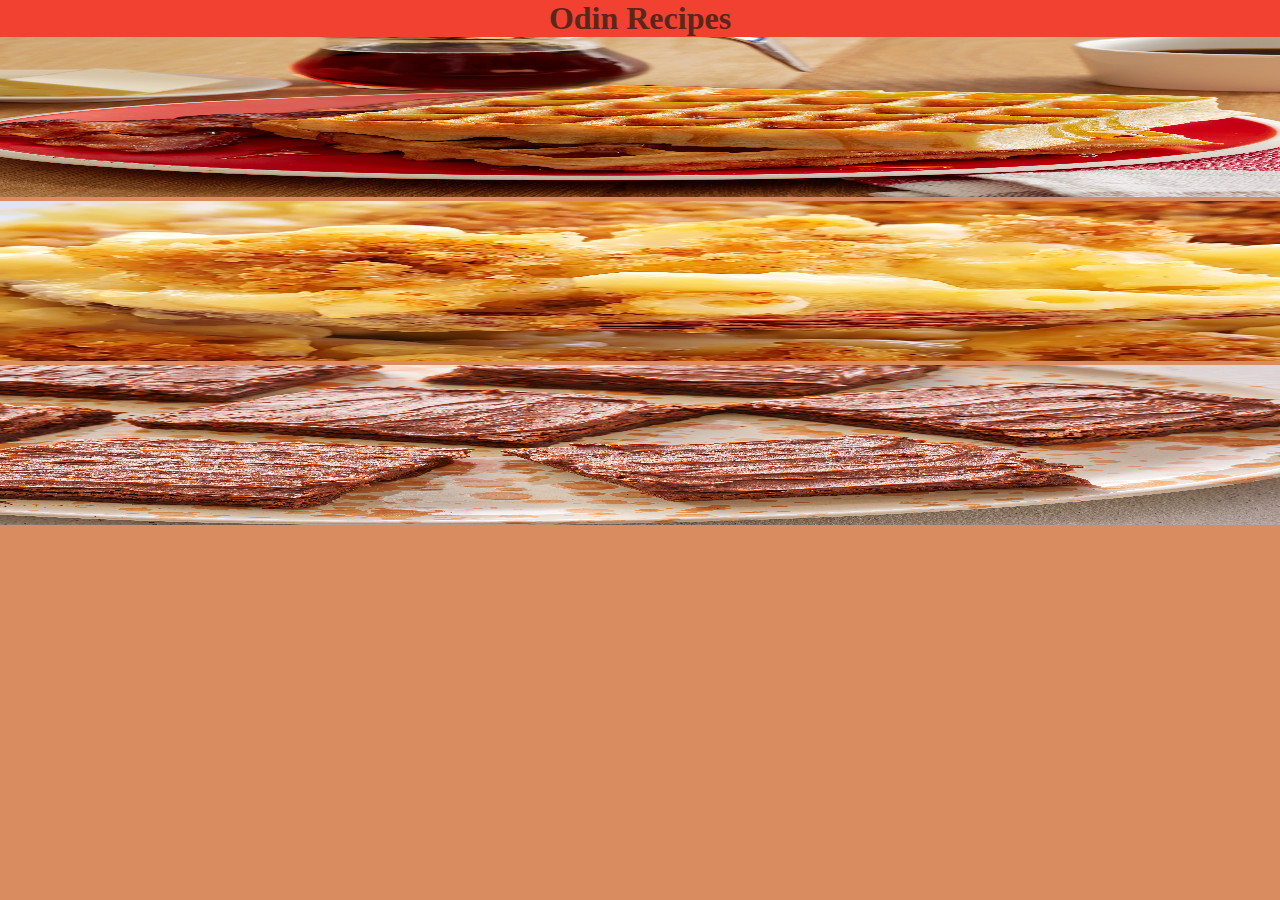
<file: index.html>
<!DOCTYPE html>
<html lang="en">
<head>
    <meta charset="UTF-8">
    <title>Odin Recipes</title>
    <link rel="stylesheet" href="./style.css">
</head>
<body>
    <h1>Odin Recipes</h1>
    <ul class="recipes-links">
        <li><a href="./recipes/waffles.html"><img src="./images/waffles.jpeg" alt="waffles"></a></li>
        <li><a href="./recipes/mac-and-cheese.html"><img src="./images/mac-and-cheese.jpeg" alt="Mac and Cheese"></a></li>
        <li><a href="./recipes/brownies.html"><img src="./images/brownies.jpeg" alt="Brownies"></a></li>
    </ul>
    
</body>
</html>
</file>
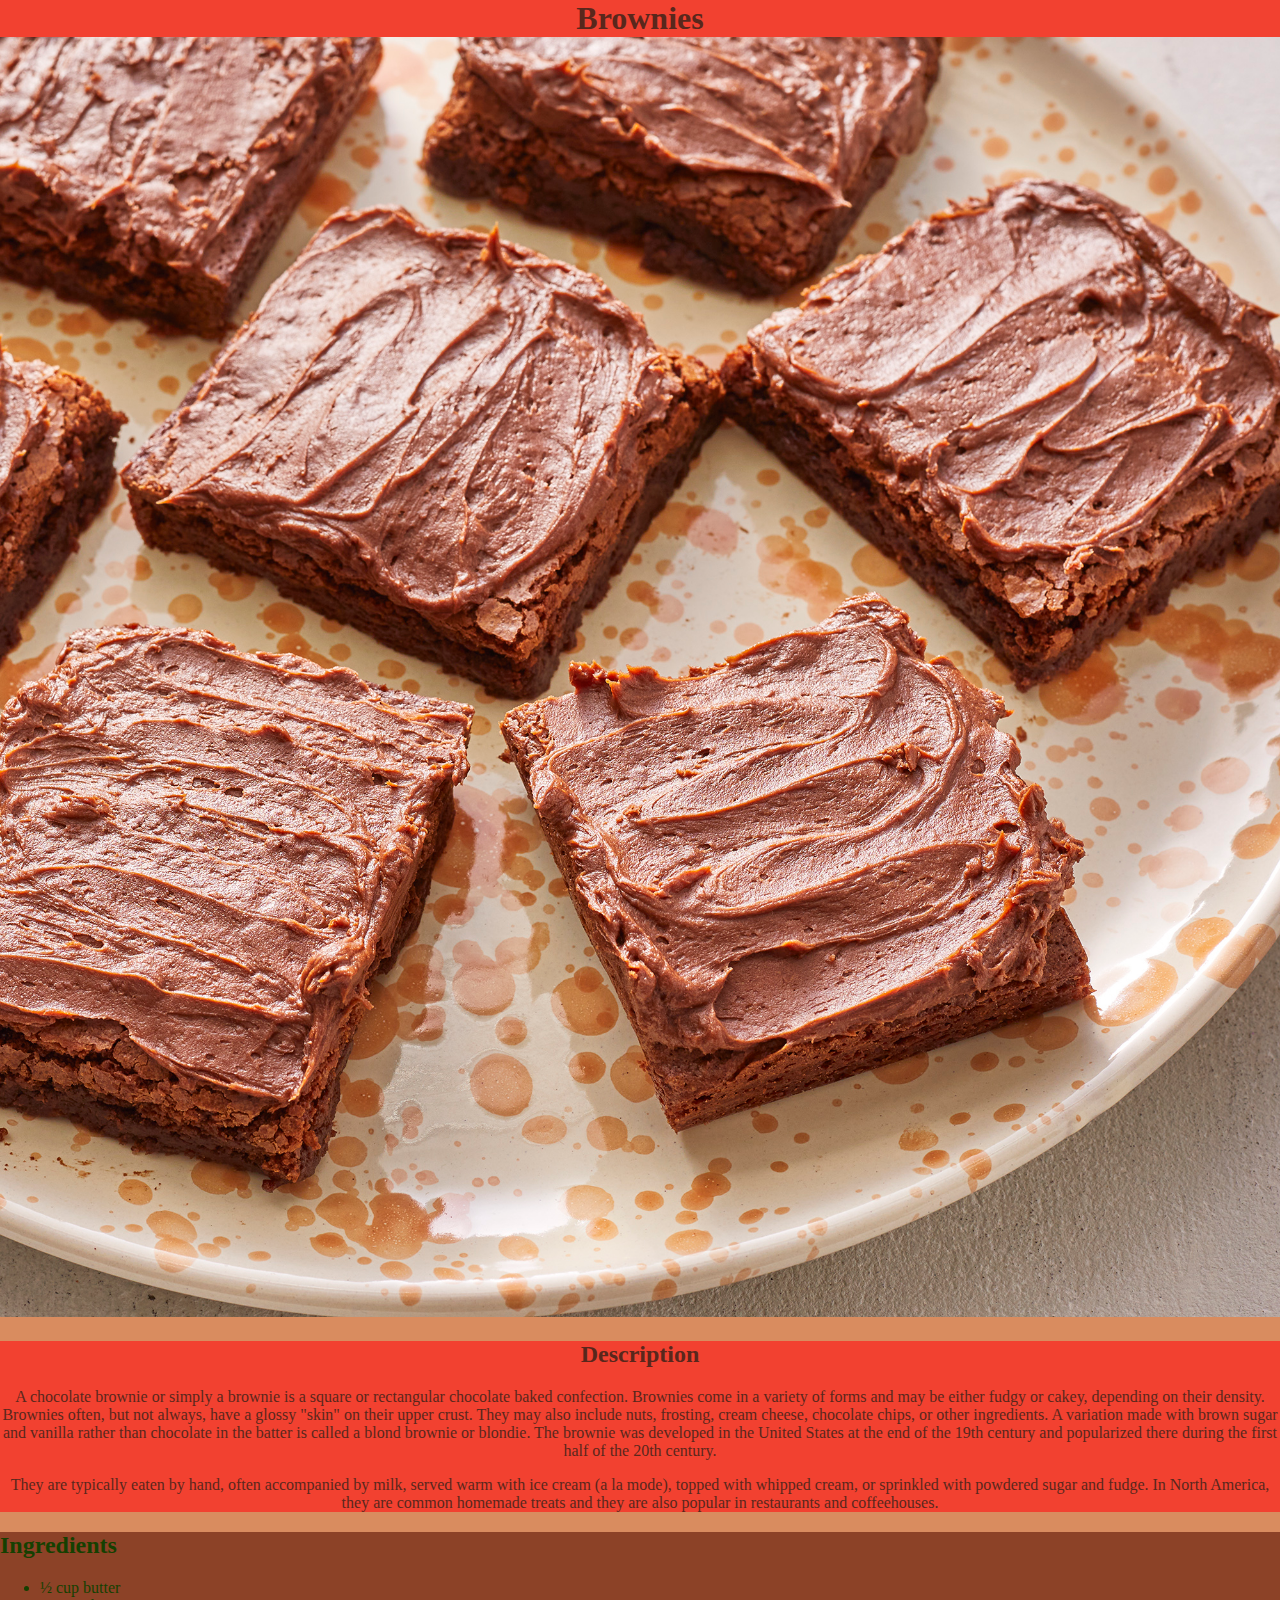
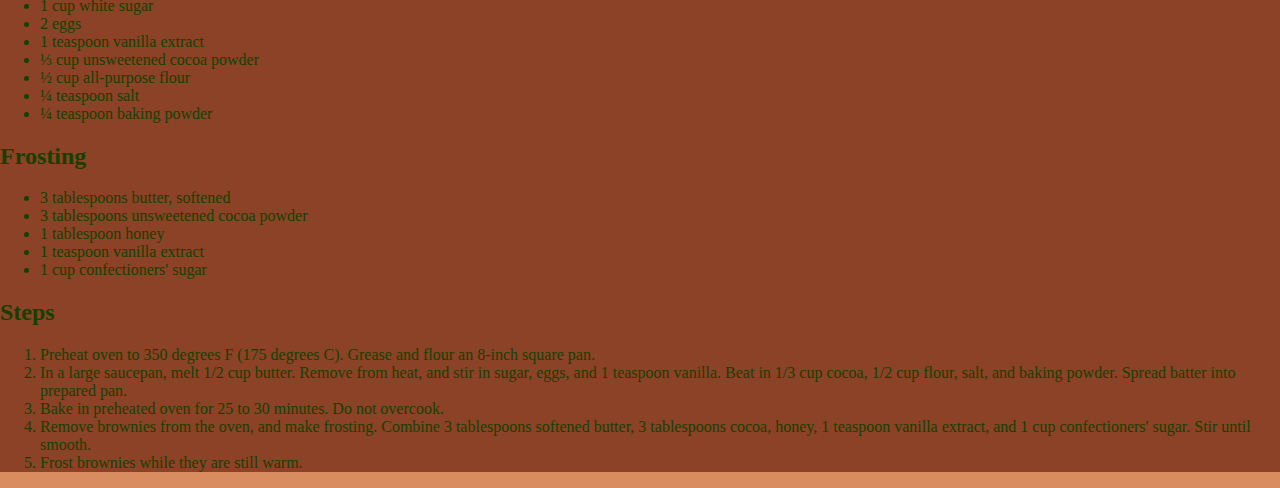
<file: recipes/brownies.html>
<!DOCTYPE html>
<html lang="en">
<head>
    <meta charset="UTF-8">
    <title>Brownies</title>
    <link rel="stylesheet" href="../style.css">
</head>
<body>
    <h1>Brownies</h1>
    <img class="food-image" src="../images/brownies.jpeg" alt="Brownies">
    <div class="desc">
    <h2>Description</h2>
    <p>A chocolate brownie or simply a brownie is a square or 
        rectangular chocolate baked confection. Brownies come 
        in a variety of forms and may be either fudgy or cakey, 
        depending on their density. Brownies often, but not 
        always, have a glossy "skin" on their upper crust. 
        They may also include nuts, frosting, cream cheese, 
        chocolate chips, or other ingredients. A variation 
        made with brown sugar and vanilla rather than chocolate 
        in the batter is called a blond brownie or blondie. 
        The brownie was developed in the United States at the 
        end of the 19th century and popularized there during 
        the first half of the 20th century.</p>
    <p>They are typically eaten by hand, often accompanied 
        by milk, served warm with ice cream (a la mode), 
        topped with whipped cream, or sprinkled with 
        powdered sugar and fudge. In North America, they 
        are common homemade treats and they are also popular 
        in restaurants and coffeehouses.</p>  
    </div>
    <div class="recipe">
    <h2>Ingredients</h2>
    <ul>
        <li>½ cup butter</li>
        <li>1 cup white sugar</li>
        <li>2 eggs</li>
        <li>1 teaspoon vanilla extract</li>
        <li>⅓ cup unsweetened cocoa powder</li>
        <li>½ cup all-purpose flour</li>
        <li>¼ teaspoon salt</li>
        <li>¼ teaspoon baking powder</li>
    </ul>
    <h2>Frosting</h2>
    <ul>
        <li>3 tablespoons butter, softened</li>
        <li>3 tablespoons unsweetened cocoa powder</li>
        <li>1 tablespoon honey</li>
        <li>1 teaspoon vanilla extract</li>
        <li>1 cup confectioners' sugar</li>
    </ul> 
    <h2>Steps</h2> 
    <ol>
        <li>Preheat oven to 350 degrees F (175 degrees C). 
            Grease and flour an 8-inch square pan.</li>
        <li>In a large saucepan, melt 1/2 cup butter. 
            Remove from heat, and stir in sugar, eggs, 
            and 1 teaspoon vanilla. Beat in 1/3 cup cocoa, 
            1/2 cup flour, salt, and baking powder. Spread 
            batter into prepared pan.</li>
        <li>Bake in preheated oven for 25 to 30 minutes. Do not overcook.</li>
        <li>Remove brownies from the oven, and make frosting. 
            Combine 3 tablespoons softened butter, 3 tablespoons 
            cocoa, honey, 1 teaspoon vanilla extract, and 1 cup 
            confectioners' sugar. Stir until smooth.</li>
        <li>Frost brownies while they are still warm.</li>
    </ol>   
</div> 
</body>
</html>
</file>
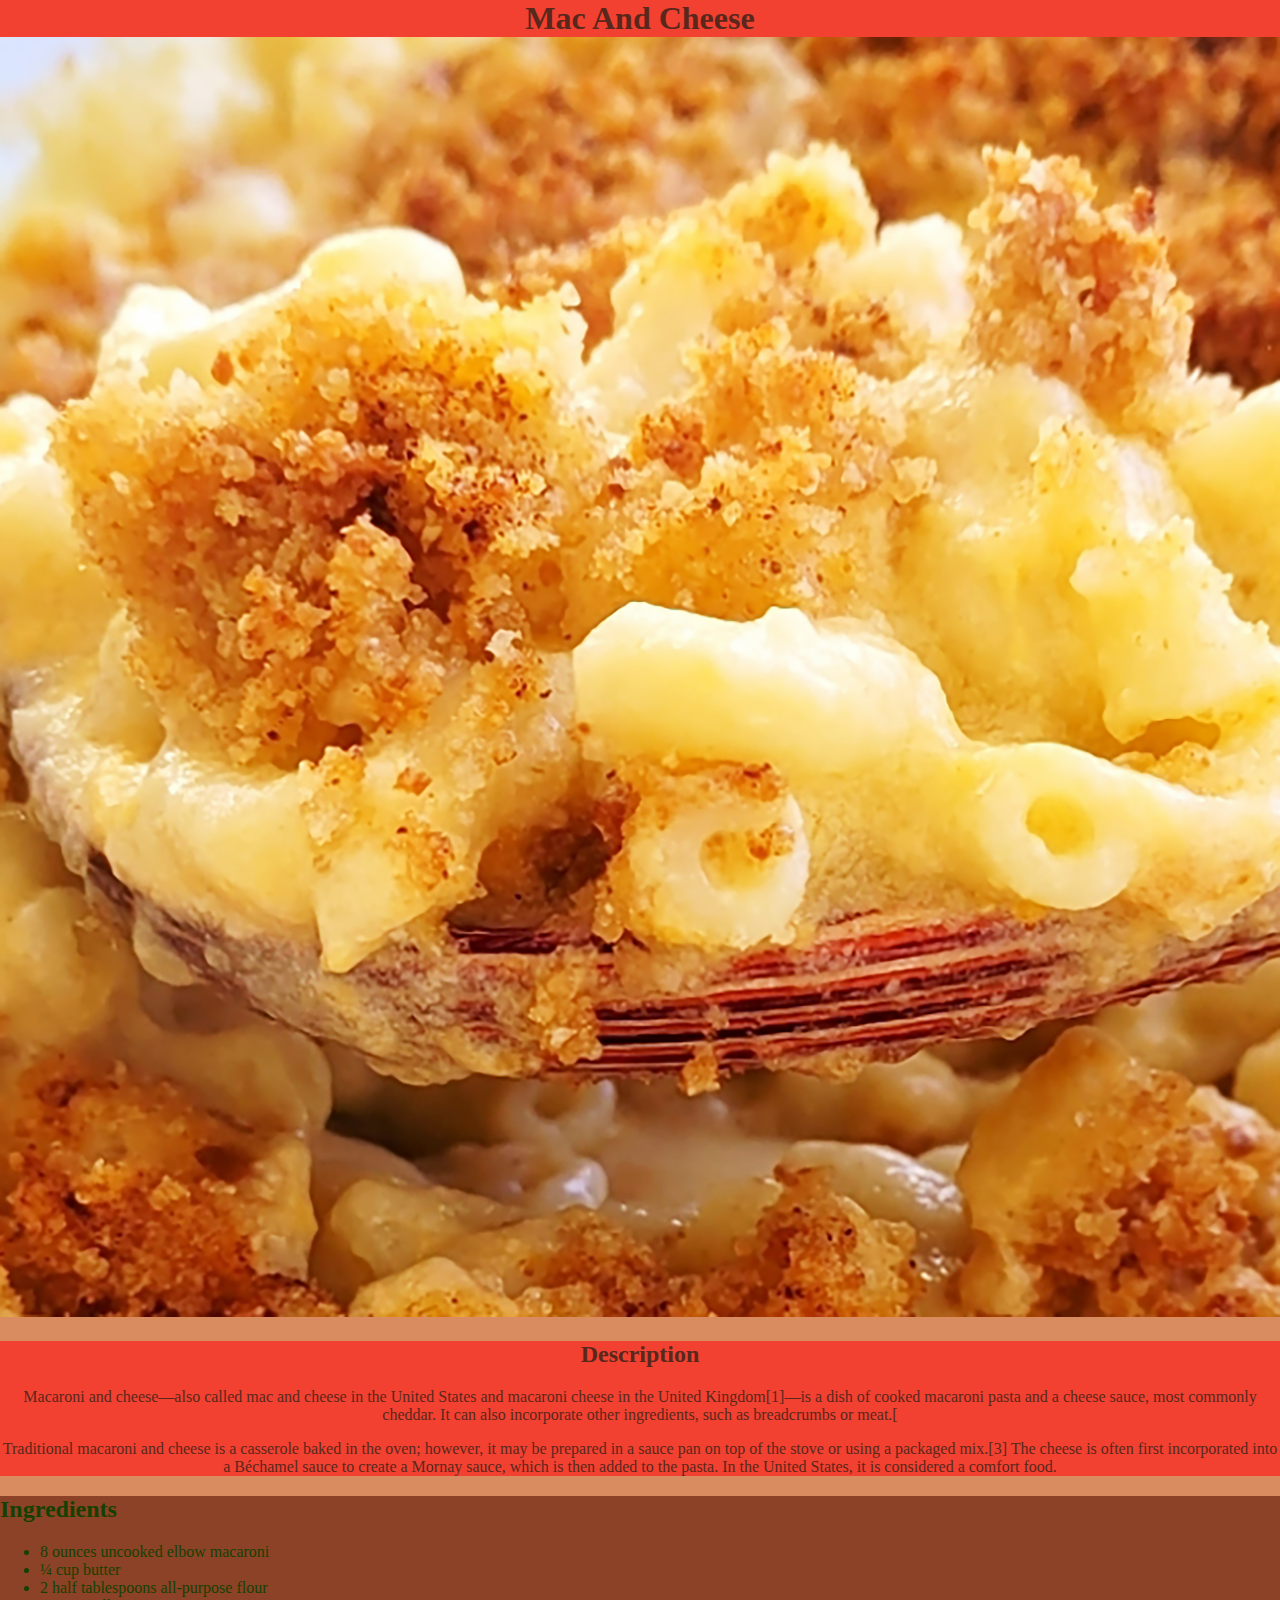
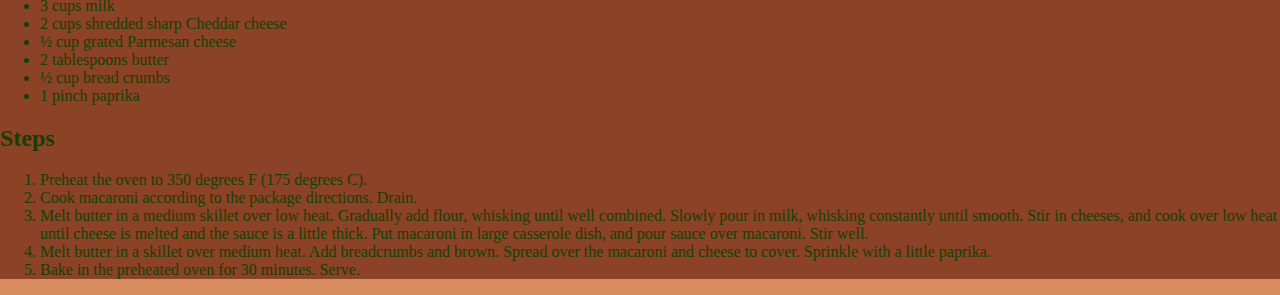
<file: recipes/mac-and-cheese.html>
<!DOCTYPE html>
<html lang="en">
<head>
    <meta charset="UTF-8">
    <title>Mac And Cheese</title>
    <link rel="stylesheet" href="../style.css">
</head>
<body>
    <h1>Mac And Cheese</h1>
    <img class="food-image" src="../images/mac-and-cheese.jpeg" alt="Mac and cheese">
    <div class="desc">
    <h2>Description</h2>
    <p>Macaroni and cheese—also called mac and cheese in the 
        United States and macaroni cheese in the United 
        Kingdom[1]—is a dish of cooked macaroni pasta and a 
        cheese sauce, most commonly cheddar. It can also 
        incorporate other ingredients, such as breadcrumbs 
        or meat.[</p>
    <p>Traditional macaroni and cheese is a casserole 
        baked in the oven; however, it may be prepared in 
        a sauce pan on top of the stove or using a packaged 
        mix.[3] The cheese is often first incorporated into 
        a Béchamel sauce to create a Mornay sauce, which is 
        then added to the pasta. In the United States, it 
        is considered a comfort food.</p>
    </div>
    <div class="recipe">
    <h2>Ingredients</h2>
    <ul>
        <li>8 ounces uncooked elbow macaroni</li>
        <li>¼ cup butter</li>
        <li>2 half tablespoons all-purpose flour</li>
        <li>3 cups milk</li>
        <li>2 cups shredded sharp Cheddar cheese</li>
        <li>½ cup grated Parmesan cheese</li>
        <li>2 tablespoons butter</li>
        <li>½ cup bread crumbs</li>
        <li>1 pinch paprika</li>
    </ul>
    <h2>Steps</h2>
    <ol>
        <li>Preheat the oven to 350 degrees F (175 degrees C).</li>
        <li>Cook macaroni according to the package directions. 
            Drain.</li>
        <li>Melt butter in a medium skillet over low heat. 
            Gradually add flour, whisking until well combined. 
            Slowly pour in milk, whisking constantly until smooth.
             Stir in cheeses, and cook over low heat until cheese
              is melted and the sauce is a little thick. 
              Put macaroni in large casserole dish, and pour sauce
               over macaroni. Stir well.</li>
        <li>Melt butter in a skillet over medium heat. 
            Add breadcrumbs and brown. Spread over the 
            macaroni and cheese to cover. Sprinkle with 
            a little paprika.</li>
        <li>Bake in the preheated oven for 30 minutes. Serve.</li>
    </ol>
</div>
</body>
</html>
</file>
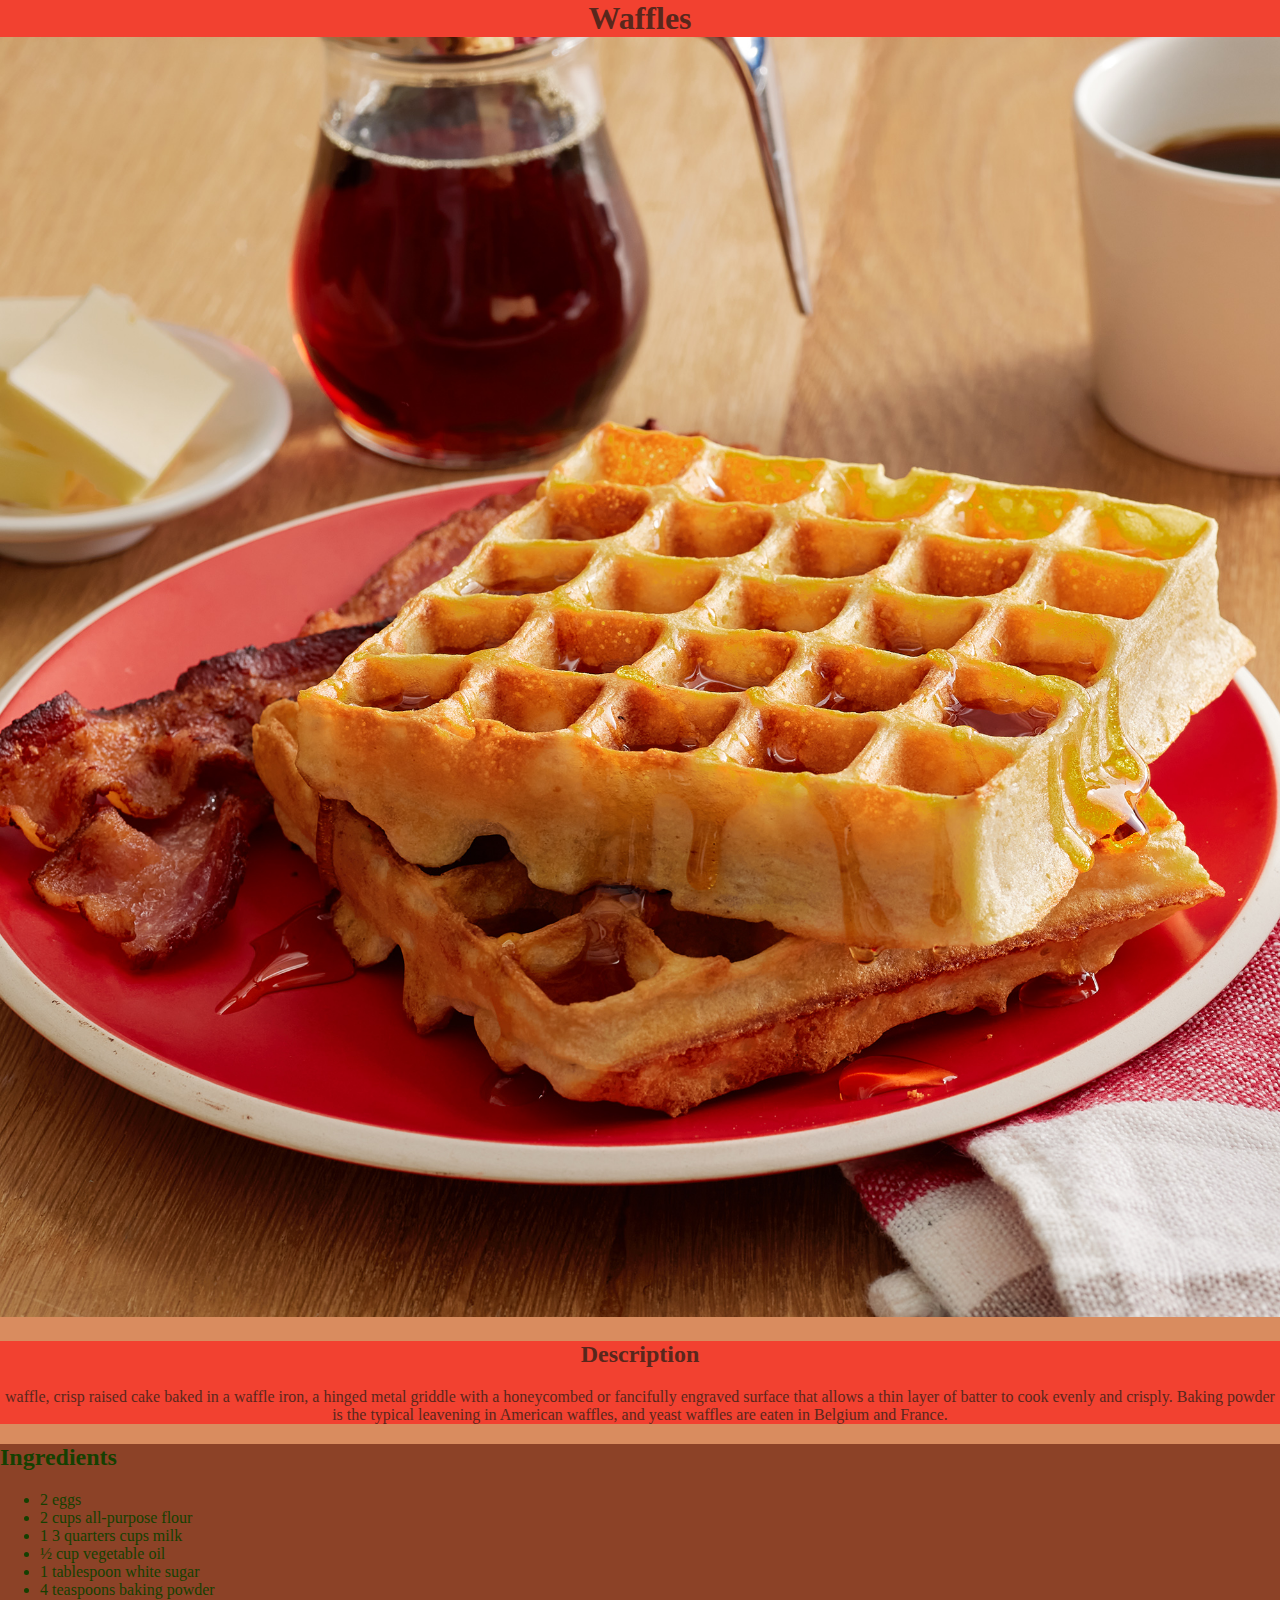
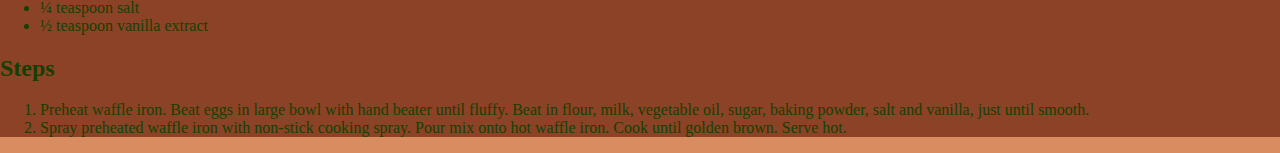
<file: recipes/waffles.html>
<!DOCTYPE html>
<html lang="en">
<head>
    <meta charset="UTF-8">
    <title>Waffles</title>
    <link rel="stylesheet" href="../style.css">
</head>
<body>
    <h1>Waffles</h1>
    <img class="food-image" src="../images/waffles.jpeg" alt="Waffles">
    <div class="desc">
    <h2>Description</h2>
    <p>waffle, crisp raised cake baked in a waffle iron, 
        a hinged metal griddle with a honeycombed or fancifully 
        engraved surface that allows a thin layer of batter 
        to cook evenly and crisply. Baking powder is the typical
         leavening in American waffles, and yeast waffles 
         are eaten in Belgium and France.</p>
        </div>
        <div class="recipe">
    <h2>Ingredients</h2>
    <ul>
        <li>2 eggs</li>
        <li>2 cups all-purpose flour</li>
        <li>1 3 quarters cups milk</li>
        <li>½ cup vegetable oil</li>
        <li>1 tablespoon white sugar</li>
        <li>4 teaspoons baking powder</li>
        <li>¼ teaspoon salt</li>
        <li>½ teaspoon vanilla extract</li>
    </ul>
    <h2>Steps</h2>
    <ol>
        <li>Preheat waffle iron. Beat eggs in large bowl with 
            hand beater until fluffy. Beat in flour, milk, 
            vegetable oil, sugar, baking powder, salt and 
            vanilla, just until smooth.</li>
        <li>Spray preheated waffle iron with non-stick cooking 
            spray. Pour mix onto hot waffle iron. Cook until 
            golden brown. Serve hot.</li>
    </ol>
</div>
</body>
</html>
</file>
<file: style.css>
body {
    background-color: #D98C5F;
    padding: 0;
    margin: 0;
}
h1 {
    color: #59271C;
    text-align: center;
    background-color: #F24130;
    width: 100%;
    height: 100%;
    padding: 0;
    margin: 0;
}
.recipes-links{
    display: flex;
    flex-direction: column;
    list-style: none;
    width: 100%;
    padding: 0;
    margin: 0;
}
.recipes-links img {
    height: 10em;
    width: 100%;
}
a:hover {
    opacity: 50%;
}
.food-image{
    height: 100%;
    width: 100%;
}
.desc {
    text-align: center;
    color: #59271C;
    background-color: #F24130;
}
.recipe {
    background-color:#8C4227 ;
    color: #154001;
}
</file>
